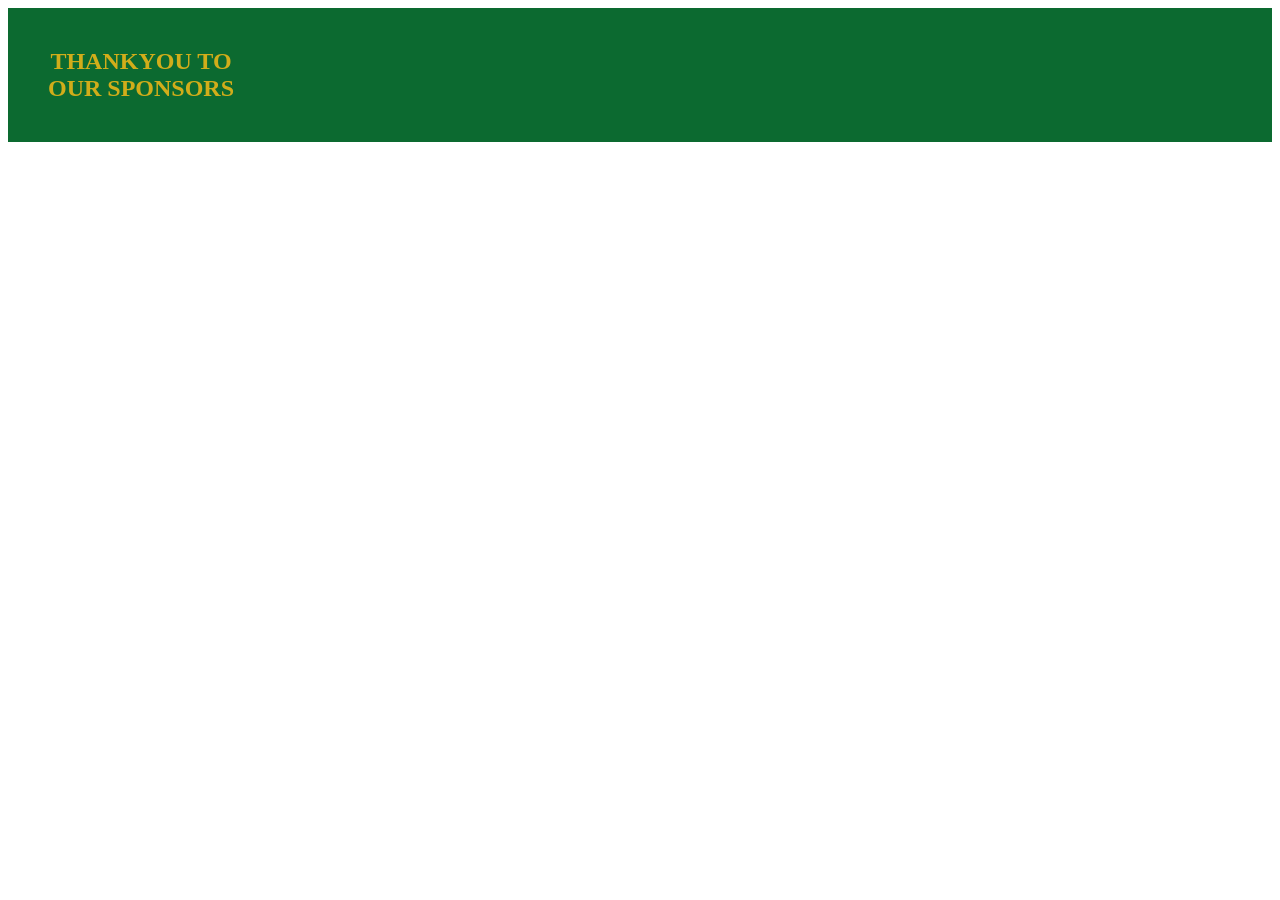
<file: SPONSORS/index.html>
<html lang="en">
    <link rel="Stylesheet" href="design.css"
<head>
    <title> Sponsors</title>
    <!--------BANNER--------->
<div class="hero">
    <div><h2>THANKYOU TO <br>OUR SPONSORS</h2></div>
</div>
    <meta charset="UTF-8">
    <meta name="viewport" content="width=device-width, initial-scale=1.0">
    <title>Document</title>
</head>

<body>
    
</body>
</html>
</file>
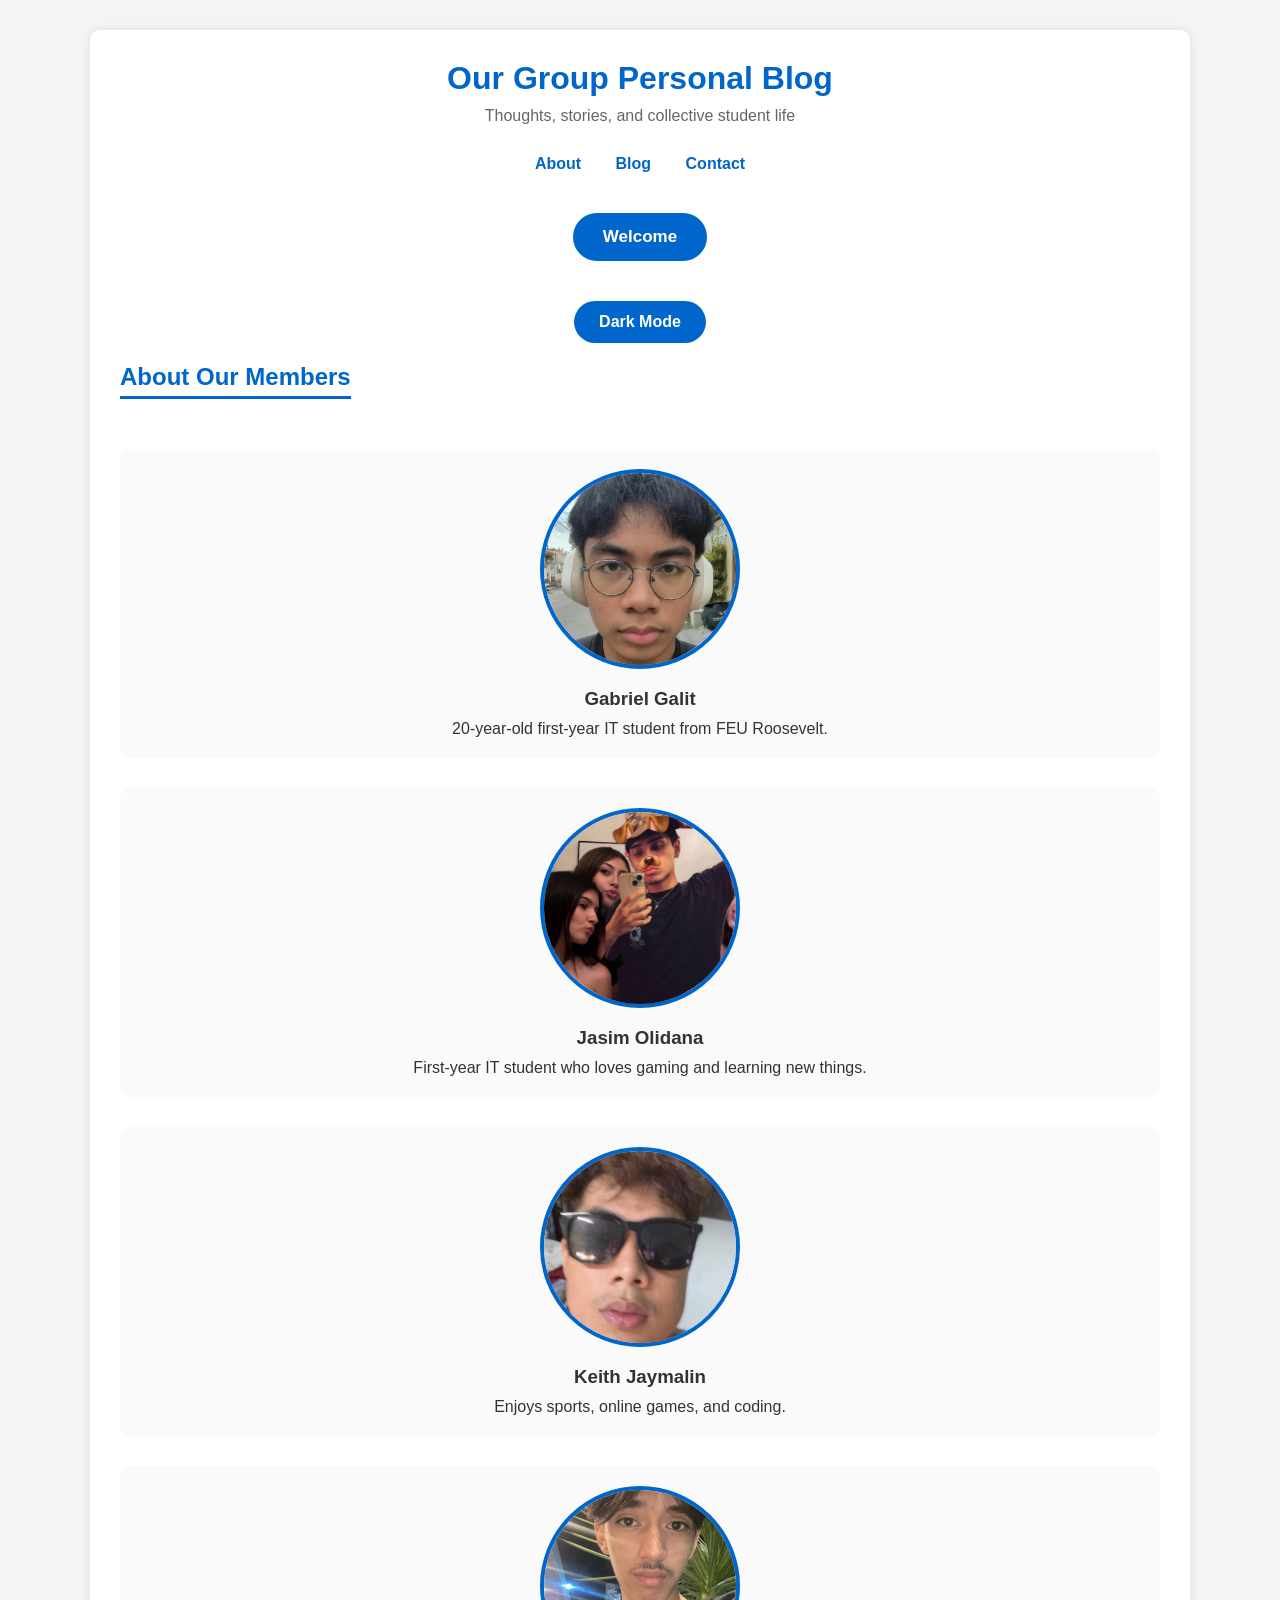
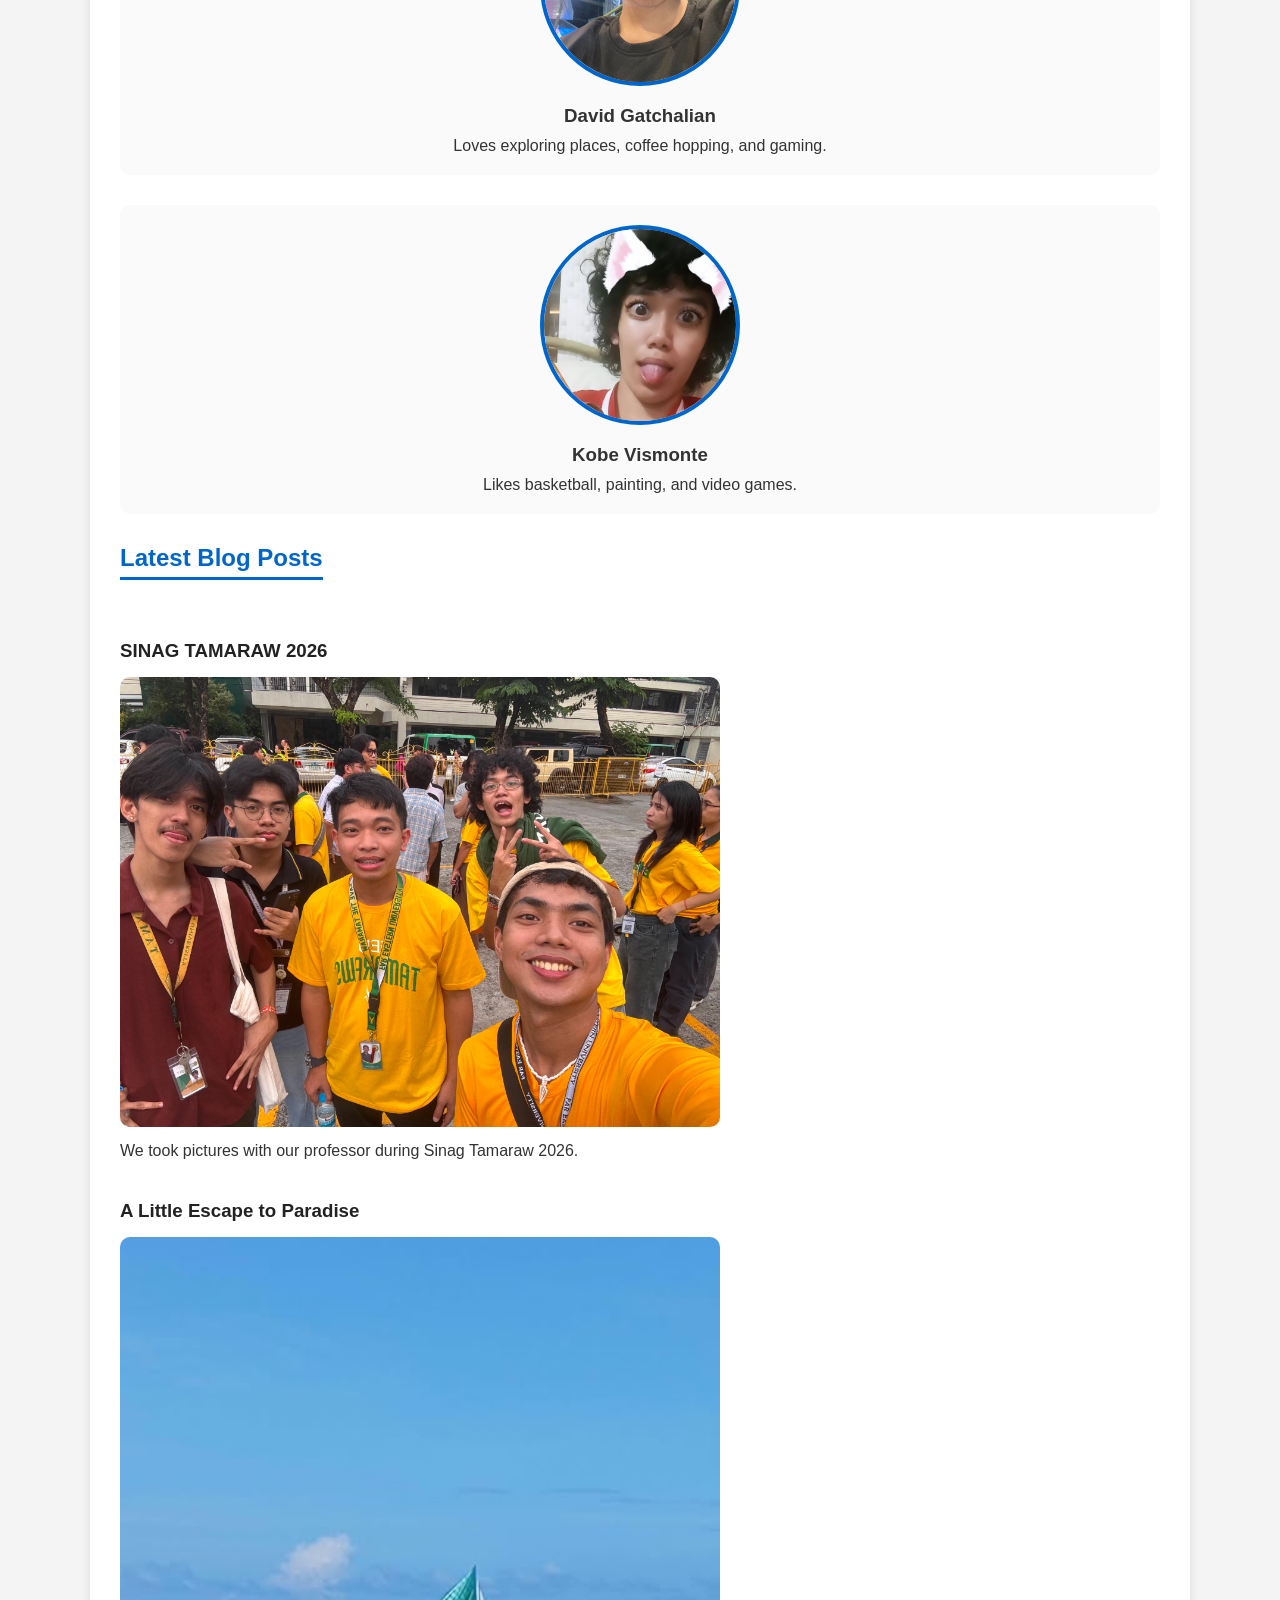
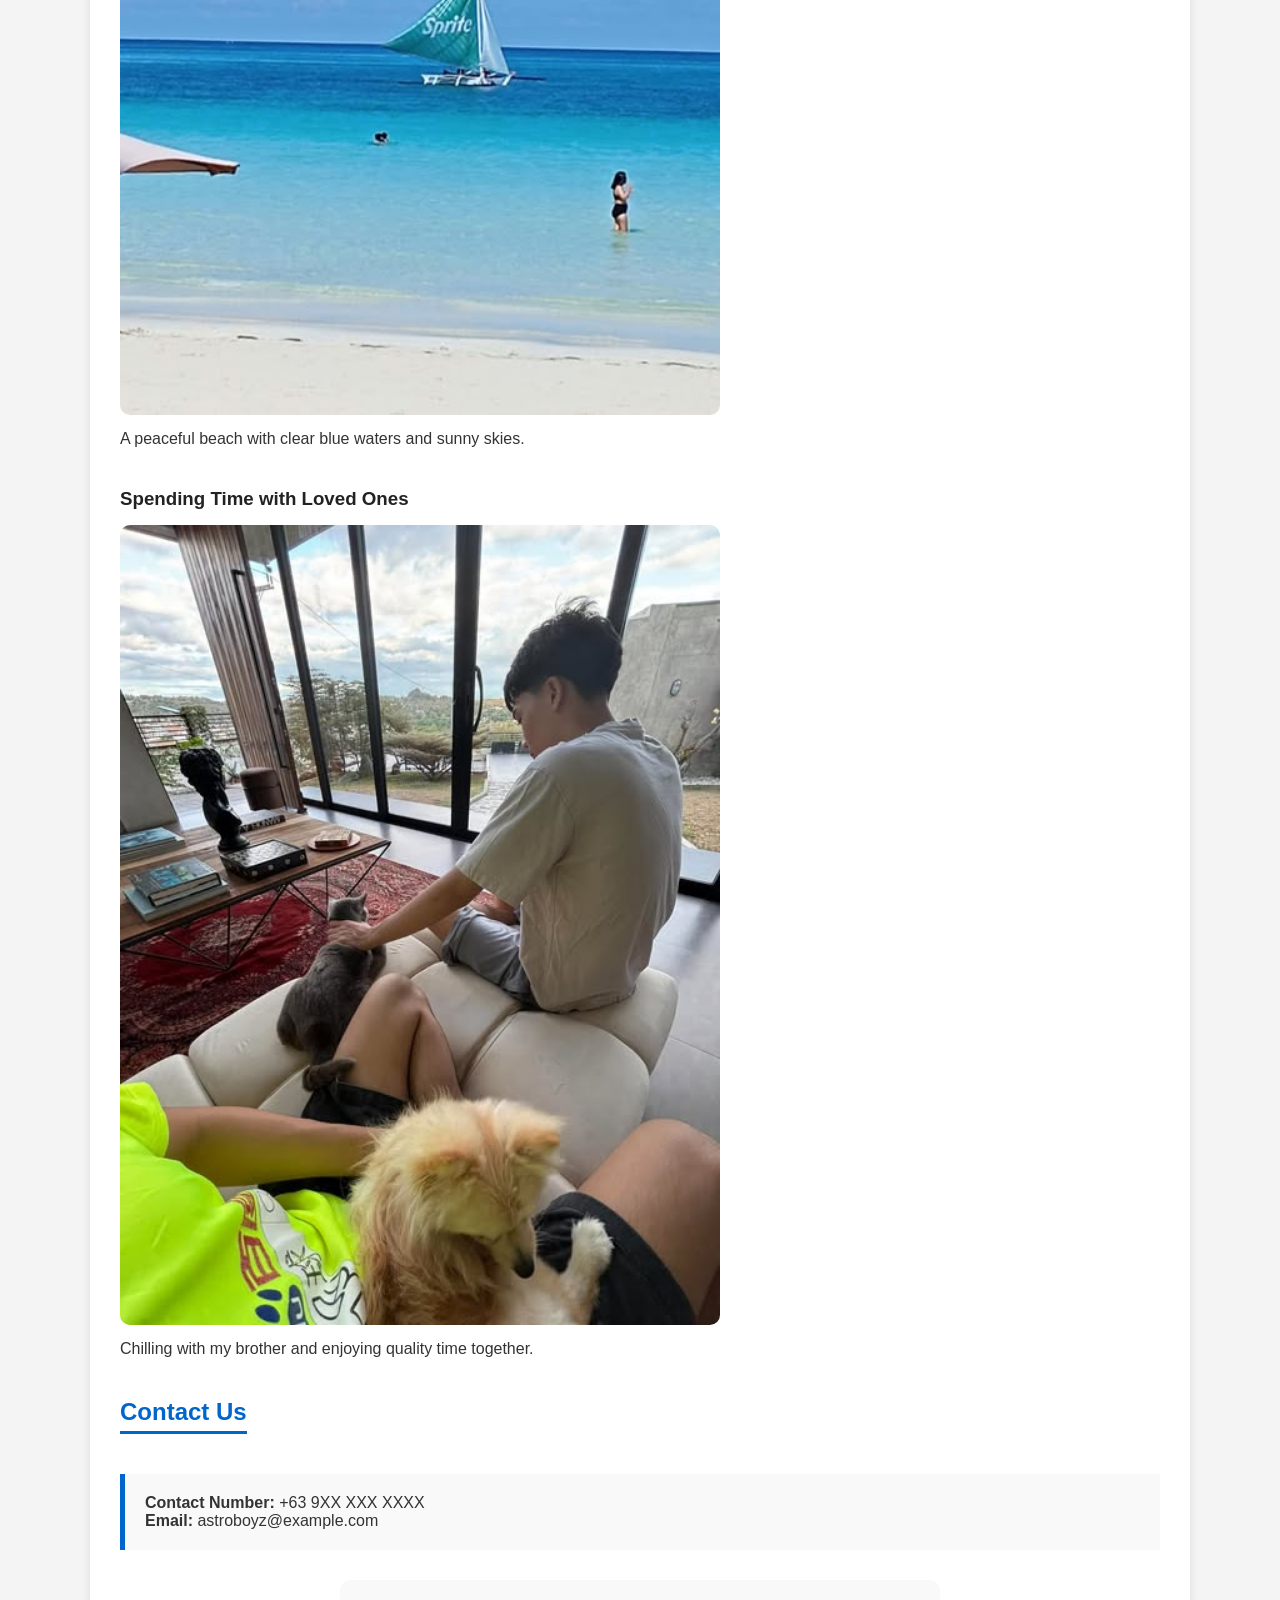
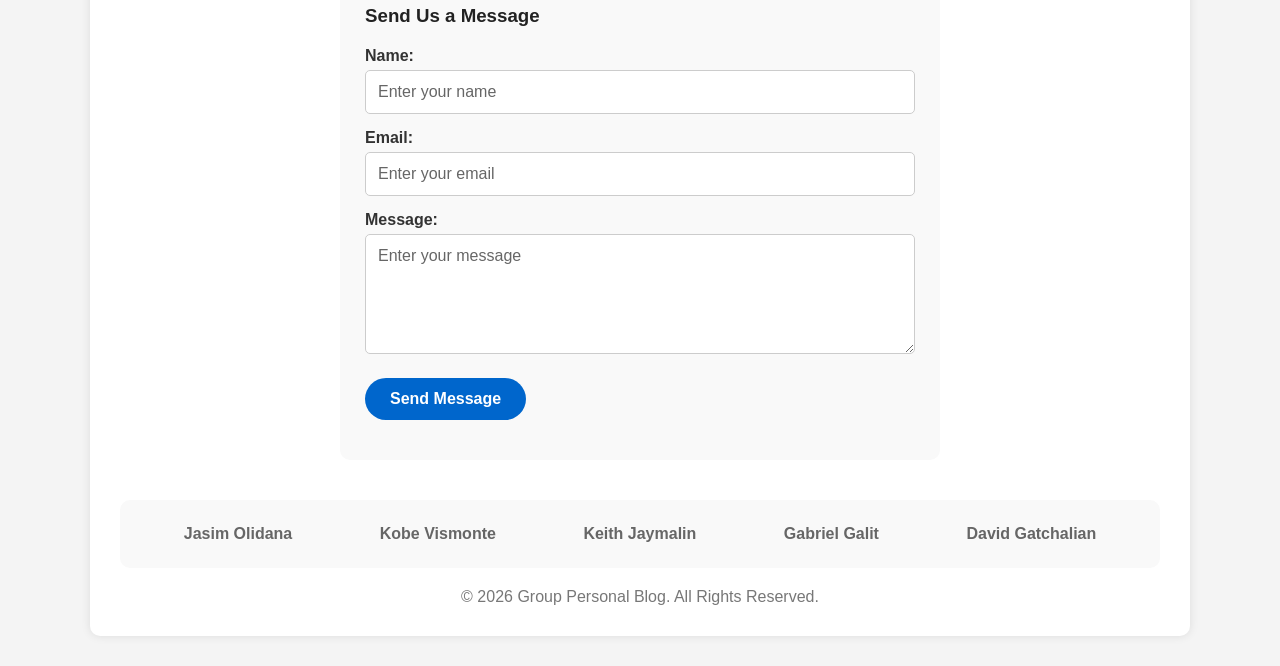
<file: blog/blog.html>
<!DOCTYPE html>
<html lang="en">
<head>
    <meta charset="UTF-8">
    <meta name="viewport" content="width=device-width, initial-scale=1.0">
    <title>Group Personal Blog</title>
   
    <link rel="stylesheet" href="blog.css">
</head>
<body>

<div class="container">

    <header>
        <h1>Our Group Personal Blog</h1>
        <p>Thoughts, stories, and collective student life</p>
    </header>

    <nav>
        <a href="#about">About</a>
        <a href="#blog">Blog</a>
        <a href="#contact">Contact</a>
    </nav>
    <div class="welcome-container">
    <button id="welcome-btn"> Welcome</button>
</div>
    <div class="theme-container">
    <button id="theme-toggle"> Dark Mode</button>
</div>

    <section id="about">
        <h2>About Our Members</h2>

        <div class="member">
            <img src="gabbb.jpg" alt="Gabriel">
            <h3>Gabriel Galit</h3>
            <p>20-year-old first-year IT student from FEU Roosevelt.</p>
        </div>

        <div class="member">
            <img src="myphoto.jpg" alt="Jasim">
            <h3>Jasim Olidana</h3>
            <p>First-year IT student who loves gaming and learning new things.</p>
        </div>

        <div class="member">
            <img src="keiththegoat.jpg" alt="Keith">
            <h3>Keith Jaymalin</h3>
            <p>Enjoys sports, online games, and coding.</p>
        </div>

        <div class="member">
            <img src="david.jpg" alt="David">
            <h3>David Gatchalian</h3>
            <p>Loves exploring places, coffee hopping, and gaming.</p>
        </div>

        <div class="member">
            <img src="koby.jpeg" alt="Kobe">
            <h3>Kobe Vismonte</h3>
            <p>Likes basketball, painting, and video games.</p>
        </div>
    </section>

    <section id="blog">
        <h2>Latest Blog Posts</h2>

        <div class="post">
            <h3>SINAG TAMARAW 2026</h3>
            <img src="groupiz.jpeg" alt="Sinag Tamaraw">
            <p>We took pictures with our professor during Sinag Tamaraw 2026.</p>
        </div>

        <div class="post">
            <h3>A Little Escape to Paradise</h3>
            <img src="dagat.jpg" alt="Beach">
            <p>A peaceful beach with clear blue waters and sunny skies.</p>
        </div>

        <div class="post">
            <h3>Spending Time with Loved Ones</h3>
            <img src="jasim0.1.jpg" alt="Family">
            <p>Chilling with my brother and enjoying quality time together.</p>
        </div>
    </section>

   <section id="contact">
    <h2>Contact Us</h2>

    <div class="contact-box">
        <p><strong>Contact Number:</strong> +63 9XX XXX XXXX</p>
        <p><strong>Email:</strong> astroboyz@example.com</p>
    </div>

    <form id="contact-form">
        <h3>Send Us a Message</h3>

        <label for="name">Name:</label>
        <input type="text" id="name" placeholder="Enter your name">

        <label for="email">Email:</label>
        <input type="email" id="email" placeholder="Enter your email">

        <label for="message">Message:</label>
        <textarea id="message" placeholder="Enter your message"></textarea>

        <button type="submit">Send Message</button>

        <p id="form-message"></p>
    </form>
</section>

    <footer>
        <div class="members">
            <span>Jasim Olidana</span>
            <span>Kobe Vismonte</span>
            <span>Keith Jaymalin</span>
            <span>Gabriel Galit</span>
            <span>David Gatchalian</span>
        </div>

        <p>© 2026 Group Personal Blog. All Rights Reserved.</p>
    </footer>

</div>

<button id="back-to-top" aria-label="Back to top">↑</button>
<script src="script.js" defer></script>

</body>
</html>
</file>
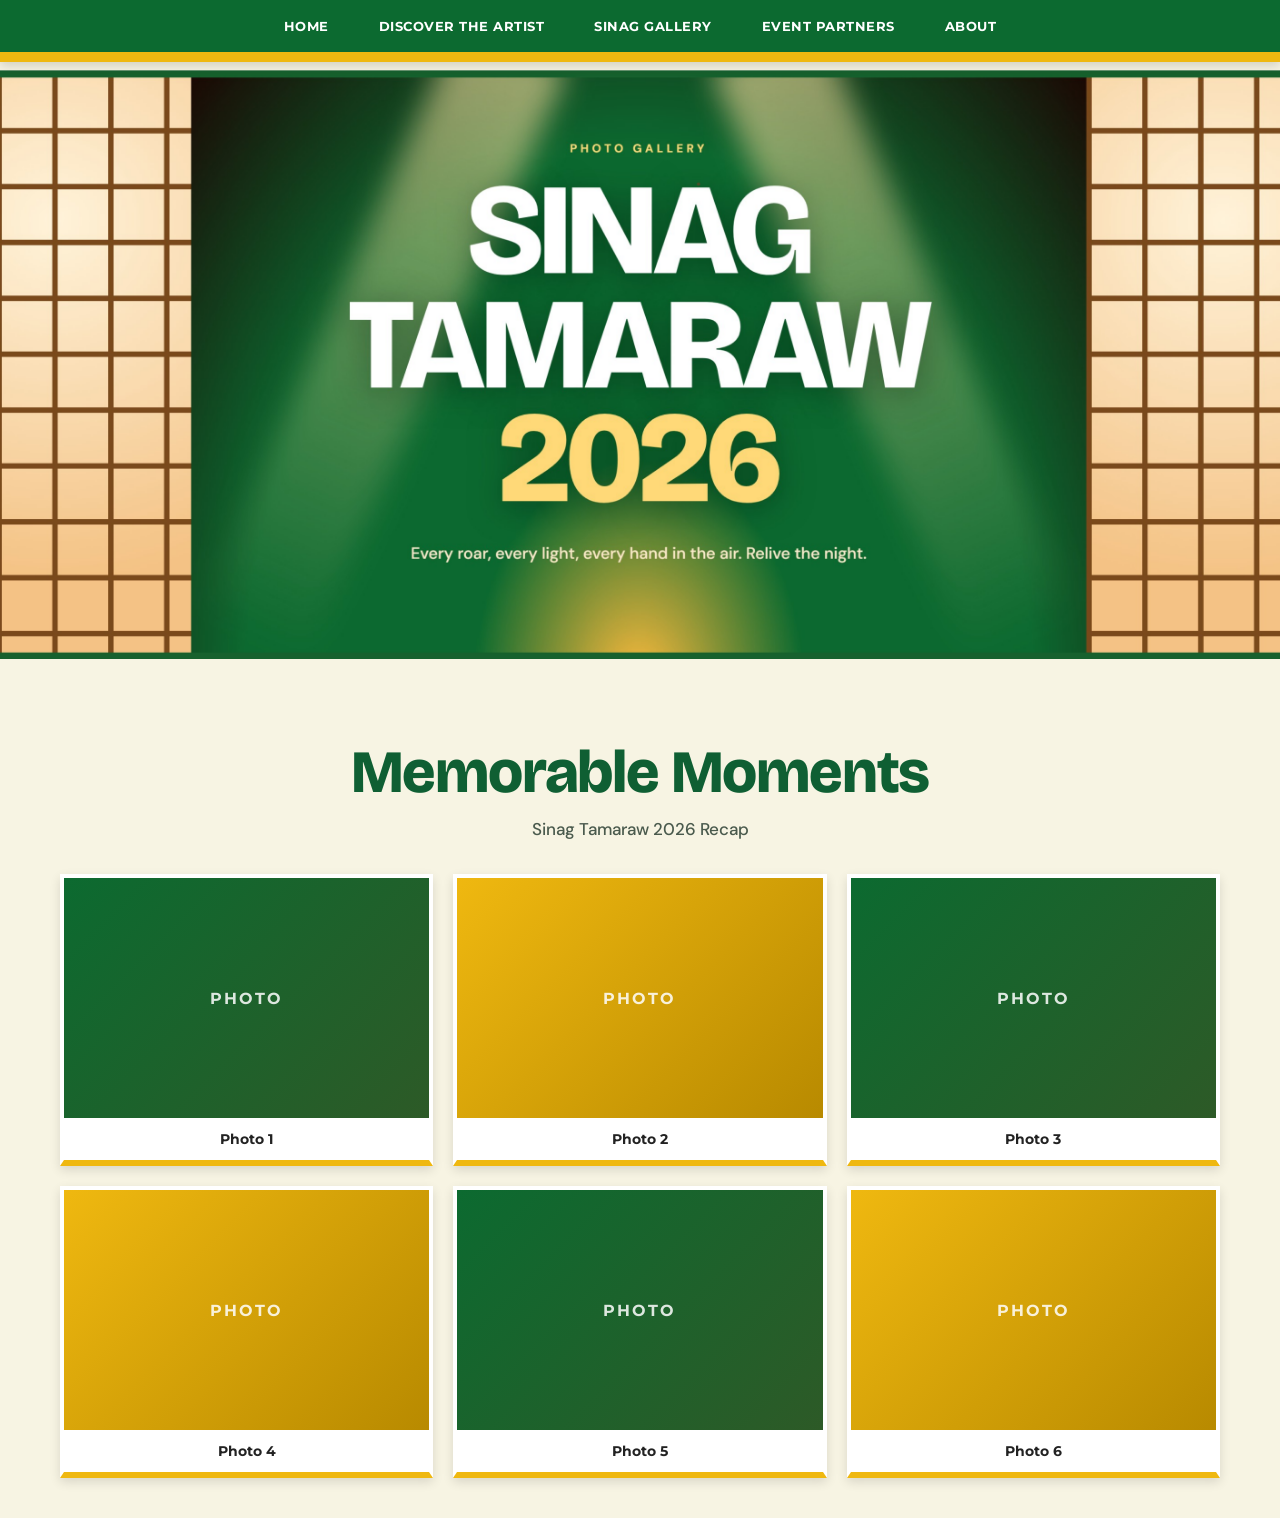
<file: GALLERY PAGE/gallery.html>
<!DOCTYPE html>
<html lang="en">
<head>
    <meta charset="UTF-8">
    <meta name="viewport" content="width=device-width, initial-scale=1.0">
    <title>Sinag Gallery</title>

    <link rel="preconnect" href="https://fonts.googleapis.com">
    <link rel="preconnect" href="https://fonts.gstatic.com" crossorigin>
    <link href="https://fonts.googleapis.com/css2?family=Montserrat:wght@400;700&family=Bricolage+Grotesque:wght@800&family=DM+Sans:wght@500&display=swap" rel="stylesheet">

    <link rel="stylesheet" href="gallery.css">
</head>
<body id="sinag-gallery">

<nav class="sinag-navbar">
    <div class="nav-container">
        <ul class="nav-menu">
            <li><a href="../HOMEPAGE/webtamz.html" class="nav-link">Home</a></li>
            <li><a href="../HOMEPAGE/webtamz.html#discover-artists" class="nav-link">Discover the Artist</a></li>
            <li><a href="../PIZVIDZ/gallery.html" class="nav-link">Sinag Gallery</a></li>
            <li><a href="#event-partners" class="nav-link">Event Partners</a></li>
            <li><a href="#about" class="nav-link">About</a></li>
        </ul>
    </div>
</nav>

<!-- Main Content Section containing the big middle picture -->
<main class="main-content">
    <div class="poster-container">
        <img src="sinagbanner.png" alt="Sinag Tamaraw 2026 Poster" class="main-poster">
    </div>
</main>

<!-- ========== PHOTO GALLERY GRID ========== -->
<section id="photo-gallery" class="photo-gallery">
    <h2 class="section-title">Memorable Moments</h2>
    <p class="section-subtitle">Sinag Tamaraw 2026 Recap</p>

    <div class="gallery-grid">

        <!-- To use a real photo, replace the <div class="photo-box ..."> line with:
             <img src="photo1.jpg" alt="Describe the photo" class="photo-img"> -->
        <figure class="gallery-item">
            <div class="photo-box box-green">PHOTO</div>
            <figcaption>Photo 1</figcaption>
        </figure>

        <figure class="gallery-item">
            <div class="photo-box box-gold">PHOTO</div>
            <figcaption>Photo 2</figcaption>
        </figure>

        <figure class="gallery-item">
            <div class="photo-box box-green">PHOTO</div>
            <figcaption>Photo 3</figcaption>
        </figure>

        <figure class="gallery-item">
            <div class="photo-box box-gold">PHOTO</div>
            <figcaption>Photo 4</figcaption>
        </figure>

        <figure class="gallery-item">
            <div class="photo-box box-green">PHOTO</div>
            <figcaption>Photo 5</figcaption>
        </figure>

        <figure class="gallery-item">
            <div class="photo-box box-gold">PHOTO</div>
            <figcaption>Photo 6</figcaption>
        </figure>

    </div>
</section>

</body>
</html>
</file>
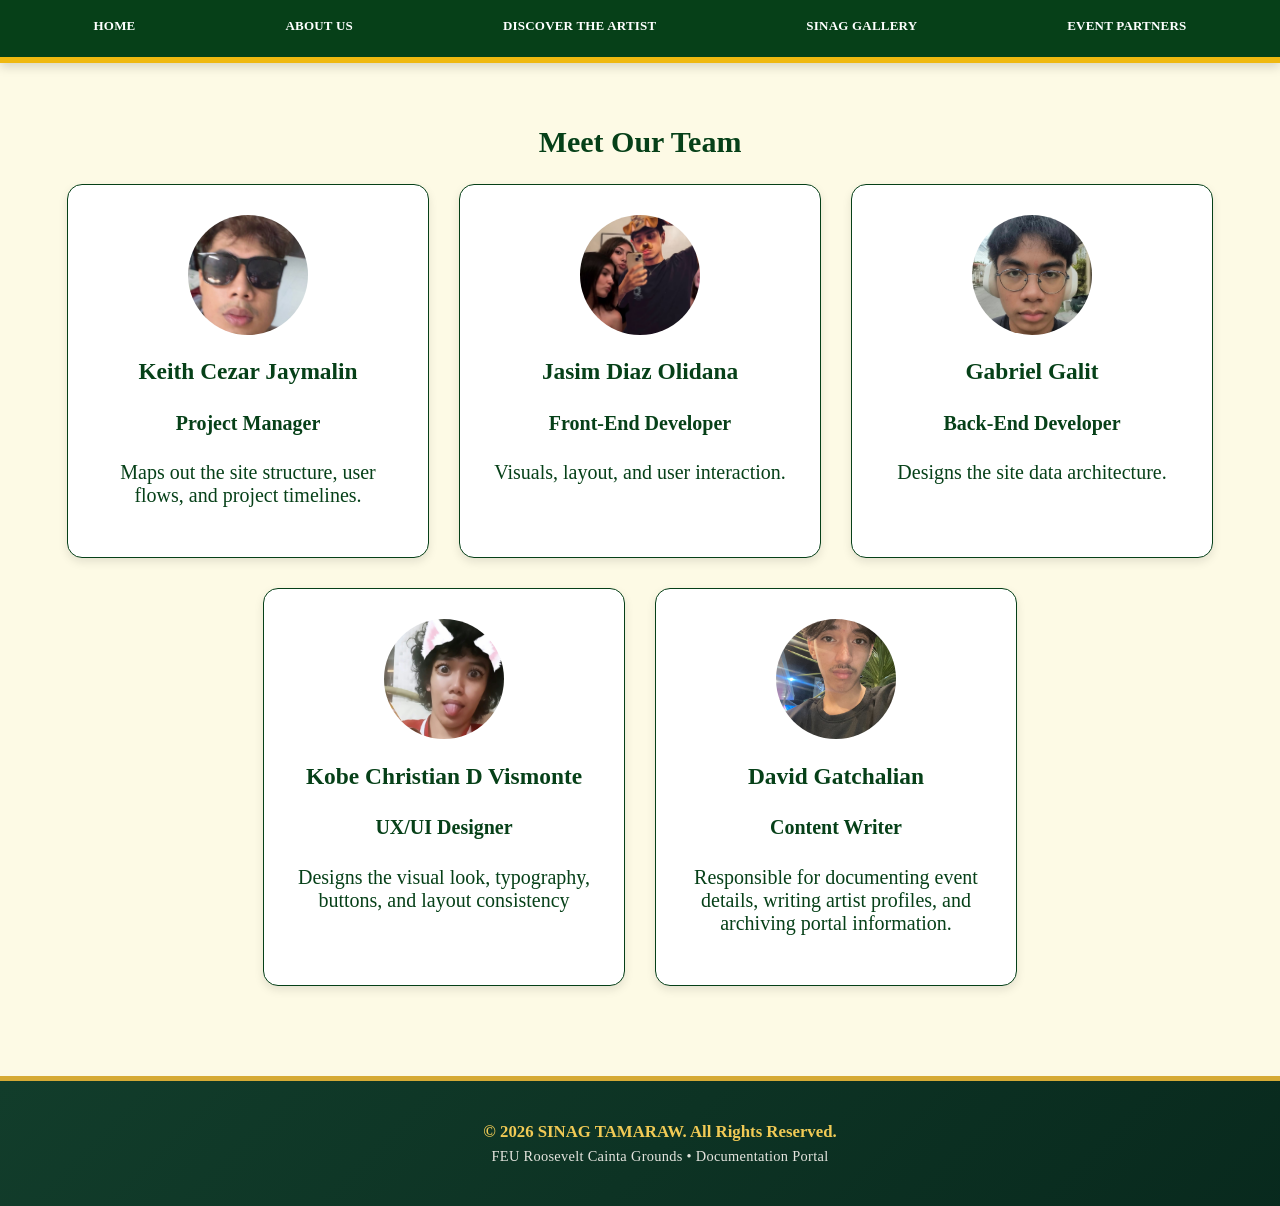
<file: SINAG TAMS/ABOUTUZ/ABOUT.HTML>
<!DOCTYPE html>
<html lang="en">
<head>
    <meta charset="UTF-8">
    <meta name="viewport" content="width=device-width, initial-scale=1.0">
    <title>About Us</title>
    <link rel="stylesheet" href="ABOUT.CSS">
</head>
<body>

    <nav class="sinag-navbar">
        <div class="nav-container">
            <ul class="nav-menu">
                <li><a href="../HOMEPAGE/webtamz.html" class="nav-link">Home</a></li>
                <li><a href="../ABOUTUZ/ABOUT.HTML" class="nav-link">About Us</a></li>  
                <li><a href="../HOMEPAGE/webtamz.html#discover-artists" class="nav-link">Discover the Artist</a></li>
                <li><a href="../PIZVIDZ/gallery.html" class="nav-link">Sinag Gallery</a></li>
                <li><a href="../COLOVE/event.html" class="nav-link">Event Partners</a></li>
            </ul>
        </div>
    </nav>

   <section class="team-section">
    <h2>Meet Our Team</h2>

    <div class="team-container">
        <!-- Member 1 -->
        <div class="team-card">
            <img src="keiththegoat.jpg" alt="Member 1">
            <h3>Keith Cezar Jaymalin</h3>
            <h4>Project Manager</h4>
            <p>Maps out the site structure, user flows, and project timelines.</p>
        </div>

        <!-- Member 2 -->
        <div class="team-card">
            <img src="myphoto.jpg" alt="Member 2">
            <h3>Jasim Diaz Olidana</h3>
            <h4>Front-End Developer</h4>
            <p>Visuals, layout, and user interaction.</p>
        </div>

        <!-- Member 3 -->
        <div class="team-card">
            <img src="gabbb.jpg" alt="Member 3">
            <h3>Gabriel Galit</h3>
            <h4>Back-End Developer</h4>
            <p>Designs the site data architecture.</p>
        </div>

        <!-- Member 4 -->
        <div class="team-card">
            <img src="koby.jpeg" alt="Member 4">
            <h3>Kobe Christian D Vismonte</h3>
            <h4>UX/UI Designer</h4>
            <p> Designs the visual look, typography, buttons, and layout consistency</p>
        </div>

        <!-- Member 5 -->
        <div class="team-card">
            <img src="david.jpg" alt="Member 5">
            <h3>David Gatchalian</h3>
            <h4>Content Writer</h4>
            <p>Responsible for documenting event details, writing artist profiles, and archiving portal information.</p>
        </div>
    </div>
</section>

   <footer class="site-footer">
        <div class="footer-content">
            <p>&copy; 2026 SINAG TAMARAW. All Rights Reserved.</p>
            <p class="footer-subtext">FEU Roosevelt Cainta Grounds • Documentation Portal</p>
        </div>
    </footer>

</body>
</html>
</file>
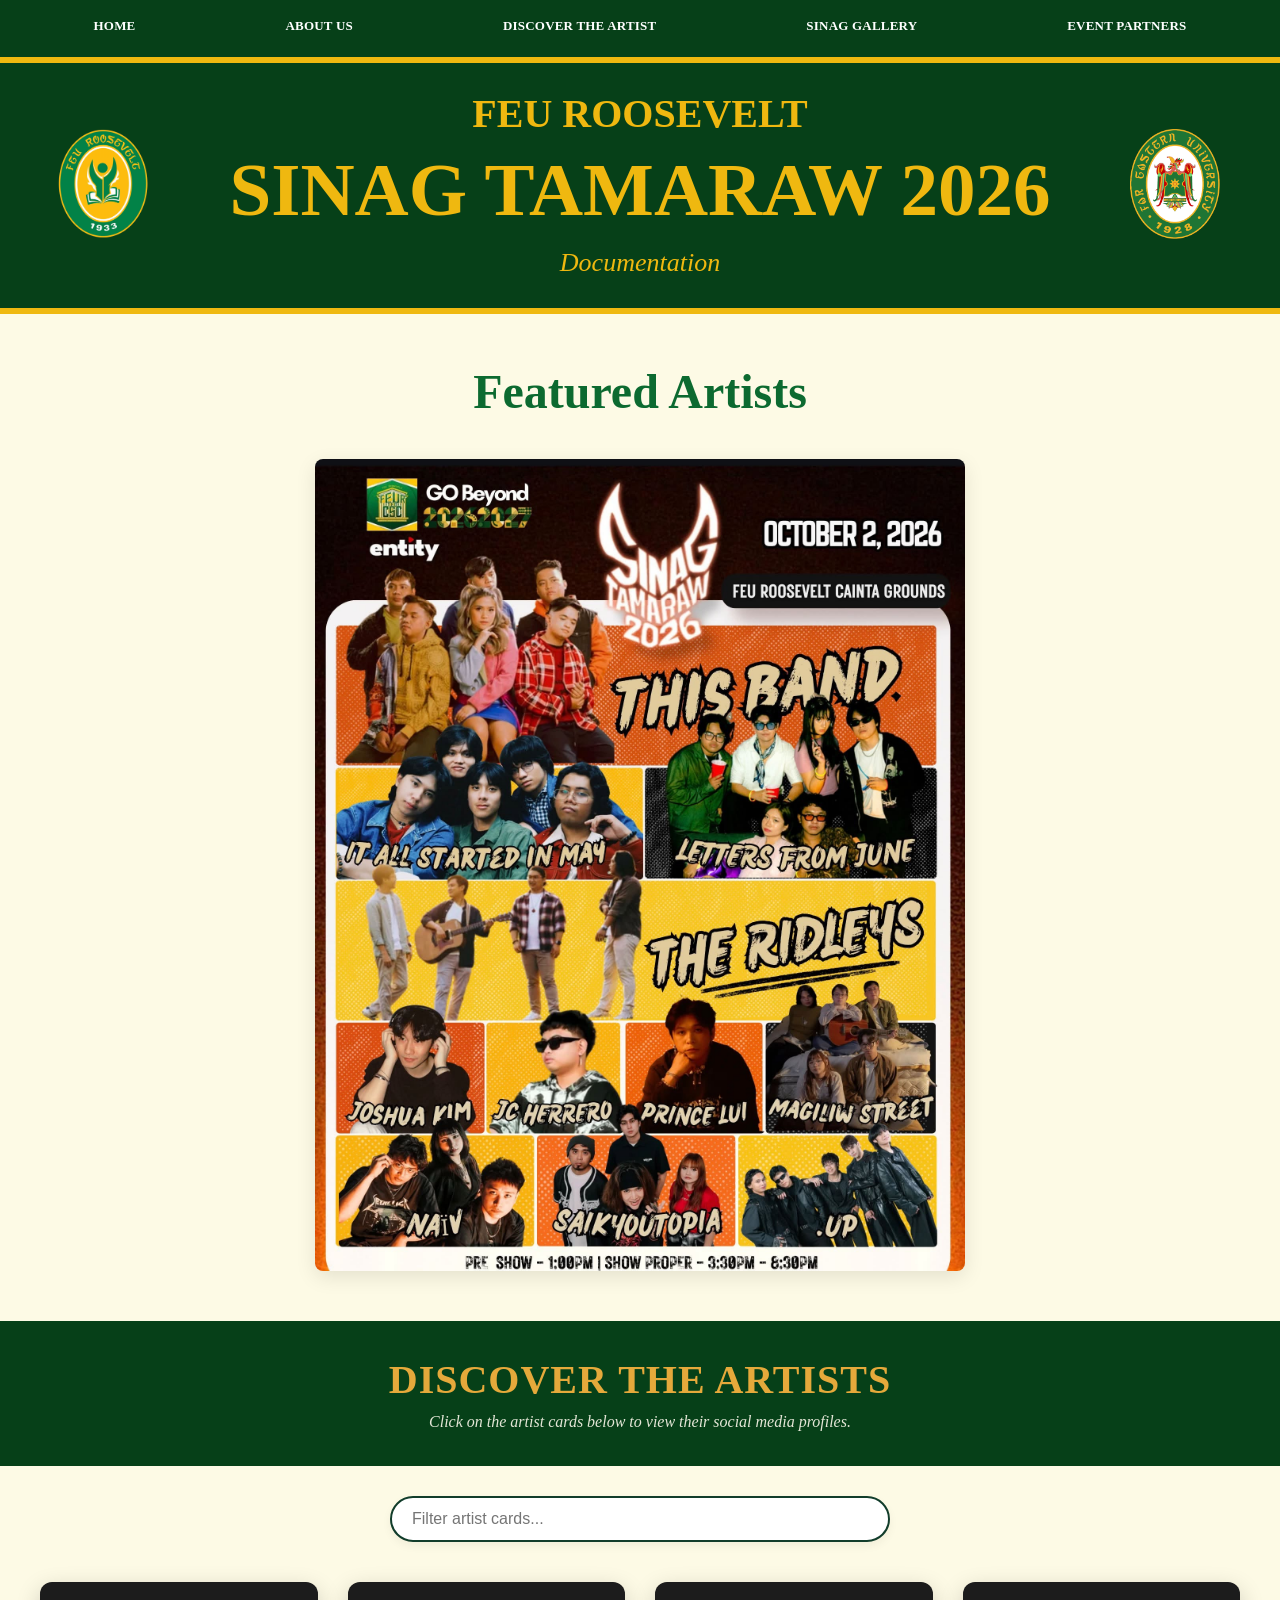
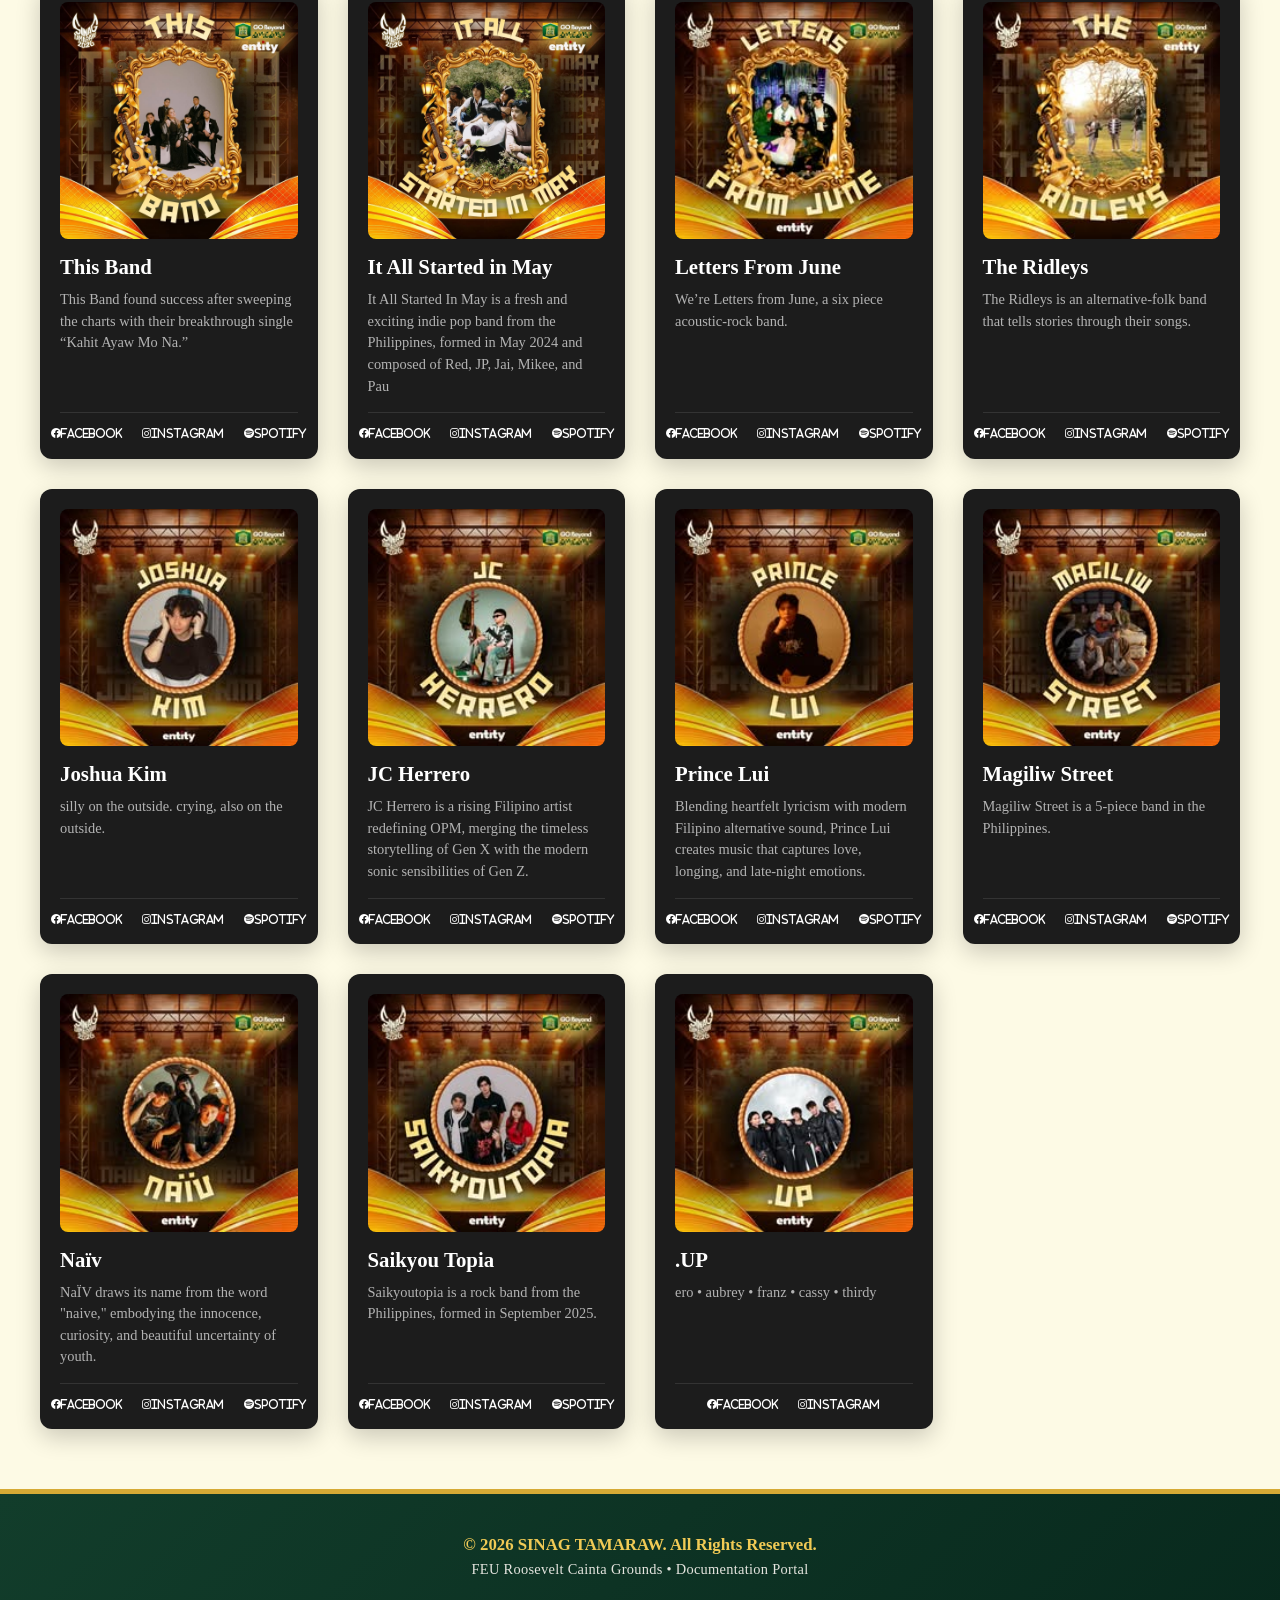
<file: SINAG TAMS/HOMEPAGE/webtamz.html>
<!DOCTYPE html>
<html lang="en">
<head>
    <meta charset="UTF-8">
    <meta name="viewport" content="width=device-width, initial-scale=1.0">
    <title>Sinag Tamaraw 2026 Documentation Portal</title>
    <link rel="stylesheet" href="webtamz.css" />
    <link rel="stylesheet" href="https://cdnjs.cloudflare.com/ajax/libs/font-awesome/6.0.0-beta3/css/all.min.css">
</head>
<body>


    <nav class="sinag-navbar">
        <div class="nav-container">
            <ul class="nav-menu">
                <li><a href="../HOMEPAGE/webtamz.html" class="nav-link">Home</a></li>
                <li><a href="../ABOUTUZ/ABOUT.HTML" class="nav-link">About Us</a></li>  
                <li><a href="#discover-artists" class="nav-link">Discover the Artist</a></li>
                <li><a href="../PIZVIDZ/gallery.html" class="nav-link">Sinag Gallery</a></li>
                <li><a href="../COLOVE/event.html" class="nav-link">Event Partners</a></li>
            </ul>
        </div>
    </nav>

    
    <div class="hero">
        <div class="logo-wrapper">
            <img src="logo2.png" alt="Left Seal Logo">
        </div>
        <div class="hero-center-text">
            <h2>FEU ROOSEVELT</h2>
            <h1>SINAG TAMARAW 2026</h1>
            <p>Documentation</p>
        </div>
        <div class="logo-wrapper">
            <img src="logo1.png" alt="Right Seal Logo">
        </div>
    </div>

    <!-- Section 1: Featured Poster Spotlight Element -->
    <section class="featured-artists">
        <h1>Featured Artists</h1>
        <img class="artist-poster" src="artist.png" alt="Featured Artist Poster">
    </section>

    
    <a id="discover-artists" class="scroll-anchor"></a>
   <div class="discover-text-banner">
    <h2 class="banner-main-title">Discover the Artists</h2>
    <p class="banner-sub-text">Click on the artist cards below to view their social media profiles.</p>
</div>

        <div class="grid-search">
            <input type="text" id="artistSearchInput" placeholder="Filter artist cards...">
        </div>

        <div class="artist-grid">
            
            <!-- Card 1: THIS BAND -->
            <div class="artist-card">
                <div class="card-thumb-wrapper"><img src="THISBAND.jpg" alt="This Band"></div>
                <div class="card-details">
                    <h3>This Band</h3>
                    <p class="bio">This Band found success after sweeping the charts with their breakthrough single “Kahit Ayaw Mo Na.”</p>
                    <div class="social-links">

        <!-- Replace the URL in href with the artist's real profile link -->
         <a href="https://www.facebook.com/ThisBandMusicPH" target="_blank" rel="noopener noreferrer"><i class="fa-brands fa-facebook"><span>Facebook</span></i></a>
         <a href="https://www.instagram.com/the_band_official_/?hl=en" target="_blank" rel="noopener noreferrer"><i class="fa-brands fa-instagram"><span>Instagram</span></i></a>
         <a href="https://open.spotify.com/artist/5HIZU0JzM0AgfItVOm4E08" target="_blank" rel="noopener noreferrer"><i class="fa-brands fa-spotify"><span>Spotify</span></i></a>
</div>
                    </div>
                </div>

  <!-- Card 2: IT ALL STARTED IN MAY -->
            <div class="artist-card">
                <div class="card-thumb-wrapper"><img src="ITALLSTARTEDINMAY.jpg" alt="It All Started in May"></div>
                <div class="card-details">
                    <h3>It All Started in May</h3>
                    <p class="bio">It All Started In May is a fresh and exciting indie pop band from the Philippines, formed in May 2024 and composed of Red, JP, Jai, Mikee, and Pau</p>
                    <div class="social-links">
    
         <a href="https://www.facebook.com/itallstartedinmay" target="_blank" rel="noopener noreferrer"><i class="fa-brands fa-facebook"><span>Facebook</span></i></a>
         <a href="https://www.instagram.com/itallstartedinmay" target="_blank" rel="noopener noreferrer"><i class="fa-brands fa-instagram"><span>Instagram</span></i></a>
         <a href="https://open.spotify.com/artist/1qWLxocXl9bpeqejuQ8zJX" target="_blank" rel="noopener noreferrer"><i class="fa-brands fa-spotify"><span>Spotify</span></i></a>
</div>
                </div>
            </div>

            <!-- Card 3: LETTERS FROM JUNE -->
            <div class="artist-card">
                <div class="card-thumb-wrapper"><img src="LETTERSFROMJUNE.jpg" alt="Letters From June"></div>
                <div class="card-details">
                    <h3>Letters From June</h3>
                    <p class="bio">We’re Letters from June, a six piece acoustic-rock band. </p>
                     <div class="social-links">
    
         <a href="https://www.facebook.com/lettersfromjune" target="_blank" rel="noopener noreferrer"><i class="fa-brands fa-facebook"><span>Facebook</span></i></a>
         <a href="https://www.instagram.com/lettersfromjuneband" target="_blank" rel="noopener noreferrer"><i class="fa-brands fa-instagram"><span>Instagram</span></i></a>
         <a href="https://open.spotify.com/artist/0S19WmQWKCpBiKIbDJOmeC" target="_blank" rel="noopener noreferrer"><i class="fa-brands fa-spotify"><span>Spotify</span></i></a>
</div>
                </div>
            </div>

            <!-- Card 4: THE RIDLEYS -->
            <div class="artist-card">
                <div class="card-thumb-wrapper"><img src="THERIDLEYS.jpg" alt="The Ridleys"></div>
                <div class="card-details">
                    <h3>The Ridleys</h3>
                    <p class="bio">The Ridleys is an alternative-folk band that tells stories through their songs.</p>
                    <div class="social-links">


    
         <a href="https://www.facebook.com/TheRidleysMusic" target="_blank" rel="noopener noreferrer"><i class="fa-brands fa-facebook"><span>Facebook</span></i></a>
         <a href="https://www.instagram.com/theridleysmusic" target="_blank" rel="noopener noreferrer"><i class="fa-brands fa-instagram"><span>Instagram</span></i></a>
         <a href="https://open.spotify.com/artist/03KZ3tIgA3DSCU4o8PahVG" target="_blank" rel="noopener noreferrer"><i class="fa-brands fa-spotify"><span>Spotify</span></i></a>
</div>
                </div>
            </div>

            <!-- Card 5: JOSHUA KIM -->
            <div class="artist-card">
                <div class="card-thumb-wrapper"><img src="JOSHUAKIM.jpg" alt="Joshua Kim"></div>
                <div class="card-details">
                    <h3>Joshua Kim</h3>
                    <p class="bio">silly on the outside. crying, also on the outside.</p>
                     <div class="social-links">
    
         <a href="https://www.facebook.com/joshuakimmusic/" target="_blank" rel="noopener noreferrer"><i class="fa-brands fa-facebook"><span>Facebook</span></i></a>
         <a href="https://www.instagram.com/joshuakimmusic" target="_blank" rel="noopener noreferrer"><i class="fa-brands fa-instagram"><span>Instagram</span></i></a>
         <a href="https://open.spotify.com/artist/2JvtWzJ1hkJcn4LZJ58siN" target="_blank" rel="noopener noreferrer"><i class="fa-brands fa-spotify"><span>Spotify</span></i></a>
</div>
                </div>
            </div>

            <!-- Card 6: JC HERRERO -->
            <div class="artist-card">
                <div class="card-thumb-wrapper"><img src="JCHERRERO.jpg" alt="JC Herrero"></div>
                <div class="card-details">
                    <h3>JC Herrero</h3>
                    <p class="bio">JC Herrero is a rising Filipino artist redefining OPM, merging the timeless storytelling of Gen X with the modern sonic sensibilities of Gen Z.</p>
                     <div class="social-links">
    
         <a href="https://www.facebook.com/jcherrero.official" target="_blank" rel="noopener noreferrer"><i class="fa-brands fa-facebook"><span>Facebook</span></i></a>
         <a href="https://www.instagram.com/jcherrero.ph" target="_blank" rel="noopener noreferrer"><i class="fa-brands fa-instagram"><span>Instagram</span></i></a>
         <a href="https://open.spotify.com/artist/5lsFhJDZsBRdTpm2aL4sRp" target="_blank" rel="noopener noreferrer"><i class="fa-brands fa-spotify"><span>Spotify</span></i></a>
</div>
                </div>
            </div>

            <!-- Card 7: PRINCE LUI -->
            <div class="artist-card">
                <div class="card-thumb-wrapper"><img src="PRINCELUI.jpg" alt="Prince Lui"></div>
                <div class="card-details">
                    <h3>Prince Lui</h3>
                    <p class="bio">Blending heartfelt lyricism with modern Filipino alternative sound, Prince Lui creates music that captures love, longing, and late-night emotions. </p>
                      <div class="social-links">
    
         <a href="https://www.facebook.com/princeluimusic" target="_blank" rel="noopener noreferrer"><i class="fa-brands fa-facebook"><span>Facebook</span></i></a>
         <a href="https://www.instagram.com/princelui.music" target="_blank" rel="noopener noreferrer"><i class="fa-brands fa-instagram"><span>Instagram</span></i></a>
         <a href="https://open.spotify.com/artist/0wGcR7PgK1VwkHsA2vLpDP" target="_blank" rel="noopener noreferrer"><i class="fa-brands fa-spotify"><span>Spotify</span></i></a>
</div>
                </div>
            </div>

            <!-- Card 8: MAGILIW STREET -->
            <div class="artist-card">
                <div class="card-thumb-wrapper"><img src="MAGILIWSTREET.jpg" alt="Magiliw Street"></div>
                <div class="card-details">
                    <h3>Magiliw Street</h3>
                    <p class="bio">Magiliw Street is a 5-piece band in the Philippines.</p>
                     <div class="social-links">
    
         <a href="https://www.facebook.com/magiliwstreet" target="_blank" rel="noopener noreferrer"><i class="fa-brands fa-facebook"><span>Facebook</span></i></a>
         <a href="https://www.instagram.com/magiliwstreet" target="_blank" rel="noopener noreferrer"><i class="fa-brands fa-instagram"><span>Instagram</span></i></a>
         <a href="https://open.spotify.com/artist/5J8oDvMc65JFCewBYS60nA" target="_blank" rel="noopener noreferrer"><i class="fa-brands fa-spotify"><span>Spotify</span></i></a>
</div>
                </div>
            </div>

            <!-- Card 9: NAIV -->
            <div class="artist-card">
                <div class="card-thumb-wrapper"><img src="NAIU.jpg" alt="Naïv"></div>
                <div class="card-details">
                    <h3>Naïv</h3>
                    <p class="bio">NaÏV draws its name from the word "naive," embodying the innocence, curiosity, and beautiful uncertainty of youth.</p>
                     <div class="social-links">
    
         <a href="https://www.facebook.com/naivmusicph" target="_blank" rel="noopener noreferrer"><i class="fa-brands fa-facebook"><span>Facebook</span></i></a>
         <a href="https://www.instagram.com/naivmusicph" target="_blank" rel="noopener noreferrer"><i class="fa-brands fa-instagram"><span>Instagram</span></i></a>
         <a href="https://open.spotify.com/artist/09UWVORoWNvb4g6A4CBDuF" target="_blank" rel="noopener noreferrer"><i class="fa-brands fa-spotify"><span>Spotify</span></i></a>
</div>
                </div>
            </div>

            <!-- Card 10: SAIKYOU TOPIA -->
            <div class="artist-card">
                <div class="card-thumb-wrapper"><img src="SAIKYOUTOPIA.jpg" alt="Saikyoutopia"></div>
                <div class="card-details">
                    <h3>Saikyou Topia</h3>
                    <p class="bio">Saikyoutopia is a rock band from the Philippines, formed in September 2025. </p>
                      <div class="social-links">
    
         <a href="https://www.facebook.com/saikyoutopia" target="_blank" rel="noopener noreferrer"><i class="fa-brands fa-facebook"><span>Facebook</span></i></a>
         <a href="https://www.instagram.com/saikyoutopia" target="_blank" rel="noopener noreferrer"><i class="fa-brands fa-instagram"><span>Instagram</span></i></a>
         <a href="https://open.spotify.com/artist/14zovZ2sy4yjEaNUq0xXbU" target="_blank" rel="noopener noreferrer"><i class="fa-brands fa-spotify"><span>Spotify</span></i></a>
</div>
                </div>
            </div>

            <!-- Card 11: .UP -->
            <div class="artist-card">
                <div class="card-thumb-wrapper"><img src="POINTUP.jpg" alt=".UP"></div>
                <div class="card-details">
                    <h3>.UP</h3>
                    <p class="bio">ero • aubrey • franz • cassy • thirdy</p>
                      <div class="social-links">
    
         <a href="https://www.facebook.com/profile.php?id=61595066547209" target="_blank" rel="noopener noreferrer"><i class="fa-brands fa-facebook"><span>Facebook</span></i></a>
         <a href="https://www.instagram.com/pointupofficial/" target="_blank" rel="noopener noreferrer"><i class="fa-brands fa-instagram"><span>Instagram</span></i></a>
      
</div>
                </div>
            </div>

        </div>
        <!-- END OF NEW GRID LAYOUT -->

    


<script>
  artistSearchInput.oninput = e => {
    const q = e.target.value.toLowerCase().trim();
    document.querySelectorAll('.artist-card').forEach(c => 
      c.style.display = c.querySelector('h3')?.textContent.toLowerCase().includes(q) ? '' : 'none'
    );
  };
</script>
</section>
                  
    <!-- Footer System Container -->
    <footer class="site-footer">
        <div class="footer-content">
            <p>&copy; 2026 SINAG TAMARAW. All Rights Reserved.</p>
            <p class="footer-subtext">FEU Roosevelt Cainta Grounds • Documentation Portal</p>
        </div>
    </footer>

</body>
</html>
</file>
<file: SPONSORS/design.css>
.vertical_line {
    border-left: 2px solid #e0b219ee;
    height: 100px;
    display: inline-block;
    margin: 0 15px;
}
.hero{
     background: #0c6a30;
    text-align: center;
    padding: 20px 40px; 

    /*text*/
    font-family:'Times New Roman', Times, serif ;
    display: flex;
    justify-content: space-between;
    color:#e0b219ee
}
</file>
<file: blog/blog.css>
*{
    margin:0;
    padding:0;
    box-sizing:border-box;
    font-family:Arial, sans-serif;
}

body{
    background:#f4f4f4;
    color:#333;
}

.container{
    width:90%;
    max-width:1100px;
    margin:30px auto;
    background:white;
    padding:30px;
    border-radius:10px;
    box-shadow:0 0 10px rgba(0,0,0,0.1);
}

header{
    text-align:center;
    margin-bottom:30px;
}

header h1{
    color:#0066cc;
    margin-bottom:10px;
}

header p{
    color:#666;
}

nav{
    text-align:center;
    margin-bottom:40px;
}

nav a{
    text-decoration:none;
    color:#0066cc;
    margin:0 15px;
    font-weight:bold;
}

nav a:hover{
    color:#003d80;
}

h2{
    color:#0066cc;
    margin-bottom:20px;
    border-bottom:3px solid #0066cc;
    display:inline-block;
    padding-bottom:5px;
}

.member{
    text-align:center;
    margin:30px 0;
    padding:20px;
    background:#fafafa;
    border-radius:10px;
}

.member img{
    width:200px;
    height:200px;
    border-radius:50%;
    border:4px solid #0066cc;
    object-fit:cover;
    margin-bottom:15px;
}

.member h3{
    margin-bottom:10px;
}

.post{
    margin:40px 0;
}

.post img{
    width:100%;
    max-width:600px;
    border-radius:10px;
    display:block;
    margin:15px 0;
}

.post h3{
    color:#222;
    margin-bottom:10px;
}

.contact-box{
    background:#f9f9f9;
    padding:20px;
    border-left:5px solid #0066cc;
    margin-top:20px;
}

footer{
    margin-top:40px;
    text-align:center;
}

.members{
    display:flex;
    justify-content:space-around;
    flex-wrap:wrap;
    padding:20px;
    background:#f9f9f9;
    border-radius:10px;
    margin-bottom:20px;
}

.members span{
    margin:5px;
    color:#666;
    font-weight:bold;
}

footer p{
    color:#777;
}


/* Back to top button */
#back-to-top{
    position: fixed;
    bottom: 30px;

    
    left: 50%;
    transform: translateX(-50%);

    
    width: 70px;
    height: 70px;

    border: none;
    border-radius: 50%;
    background: #0066cc;
    color: white;
    font-size: 32px;
    font-weight: bold;
    cursor: pointer;

    box-shadow: 0 4px 12px rgba(0,0,0,0.3);

    opacity: 0;
    visibility: hidden;
    transition: opacity 0.3s, visibility 0.3s, transform 0.2s, background 0.2s;
    z-index: 1000;
}

#back-to-top.show{
    opacity: 1;
    visibility: visible;
}

#back-to-top:hover{
    background: #003d80;
    transform: translateX(-50%) translateY(-6px);
}
/* Dark and Light Mode Button */
.theme-container {
    text-align: center;
    margin: 20px 0;
}

#theme-toggle {
    background: #0066cc;
    color: white;
    border: none;
    padding: 12px 25px;
    border-radius: 25px;
    font-size: 16px;
    font-weight: bold;
    cursor: pointer;
    transition: 0.3s;
}

#theme-toggle:hover {
    background: #003d80;
    transform: scale(1.05);
}

/* DARK MODE AND LIGHT MODE*/
body.dark-mode {
    background: #121212;
    color: #f1f1f1;
}

body.dark-mode .container {
    background: #1e1e1e;
}

body.dark-mode header h1,
body.dark-mode h2 {
    color: #4da3ff;
}

body.dark-mode header p,
body.dark-mode .member p,
body.dark-mode .post p,
body.dark-mode footer p {
    color: #ccc;
}

body.dark-mode nav a {
    color: #4da3ff;
}

body.dark-mode nav a:hover {
    color: #80bdff;
}

body.dark-mode .member,
body.dark-mode .contact-box,
body.dark-mode .members {
    background: #292929;
}

body.dark-mode .post h3 {
    color: #f1f1f1;
}

body.dark-mode .members span {
    color: #ccc;
}

body.dark-mode h2 {
    border-bottom-color: #4da3ff;
}
/* Welcome Button */
.welcome-container {
    text-align: center;
    margin: 20px 0 40px;
}

#welcome-btn {
    background: #0066cc;
    color: white;
    border: none;
    padding: 14px 30px;
    border-radius: 25px;
    font-size: 17px;
    font-weight: bold;
    cursor: pointer;
    transition: 0.3s;
}

#welcome-btn:hover {
    background: #003d80;
    transform: scale(1.05);
}


/* Contact Form */
#contact-form {
    max-width: 600px;
    margin: 30px auto;
    padding: 25px;
    background: #f9f9f9;
    border-radius: 10px;
}

#contact-form h3 {
    margin-bottom: 20px;
}

#contact-form label {
    display: block;
    margin-top: 15px;
    font-weight: bold;
}

#contact-form input,
#contact-form textarea {
    width: 100%;
    padding: 12px;
    margin-top: 5px;
    border: 1px solid #ccc;
    border-radius: 5px;
    font-size: 16px;
}

#contact-form textarea {
    height: 120px;
    resize: vertical;
}

#contact-form button {
    margin-top: 20px;
    padding: 12px 25px;
    background: #0066cc;
    color: white;
    border: none;
    border-radius: 25px;
    font-size: 16px;
    font-weight: bold;
    cursor: pointer;
}

#contact-form button:hover {
    background: #003d80;
}

#form-message {
    margin-top: 15px;
    font-weight: bold;
}
/* Make contact form text visible */
#contact-form h3 {
    color: #222;
}

#contact-form label {
    color: #333;
}

#contact-form input,
#contact-form textarea {
    color: #222;
    background-color: #fff;
}

#contact-form input::placeholder,
#contact-form textarea::placeholder {
    color: #666;
    opacity: 1;
}
body.dark-mode #contact-form {
    background: #292929;
}

body.dark-mode #contact-form h3,
body.dark-mode #contact-form label {
    color: #fff;
}

body.dark-mode #contact-form input,
body.dark-mode #contact-form textarea {
    background: #333;
    color: #fff;
    border-color: #666;
}

body.dark-mode #contact-form input::placeholder,
body.dark-mode #contact-form textarea::placeholder {
    color: #bbb;
}
</file>
<file: GALLERY PAGE/gallery.css>
/* 1. Global Reset: Removes all browser hidden spacing defaults */
* {
    margin: 0;
    padding: 0;
    box-sizing: border-box;
}

/* 2. Base Document Rules */
html {
    width: 100%;
    background-color: #f7f4e3;
    scroll-behavior: smooth; /* Smooth sliding animation for nav links */
}

body {
    width: 100%;
    background-color: #f7f4e3;
    padding-top: 70px; /* Clears the fixed navbar (links + 10px gold border) */
}

/* 3. Main Header Container touching the absolute edges */
.gallery-header {
    background-color: #f7f4e3;
    width: 100%;
    border-top: 16px solid #2d5a27; /* Solid green banner line */
    padding: 15px 40px;
}

.header-container {
    display: block;
    position: relative;
    width: 100%;
    max-width: 100%;
}

/* Pins the logo into the left corner */
.logo-image {
    height: 56px;
    width: 180px;
    object-fit: contain; /* Keeps the logo from stretching */
    position: absolute;
    left: 20px;
    top: 50%;
    transform: translateY(-50%);
}

/* Gallery title, centered on the page */
.gallery-title {
    color: #000000;
    font-family: Montserrat, sans-serif;
    font-size: 50px;
    font-weight: 400;
    letter-spacing: 2px;
    text-align: center;
    width: 100%;
}

/* 4. Main Body Content Section: full-width banner */
.main-content {
    width: 100%;
    display: flex;
    justify-content: center;
    padding: 0 0 40px 0;
}

.poster-container {
    width: 100%;
    max-width: 100%;
    display: flex;
    justify-content: center;
    overflow: hidden;
}

.main-poster {
    width: 100%;
    height: auto;
    display: block;
    object-fit: cover;
}

/* Top Sticky Floating Panel Container */
.sinag-navbar {
    background-color: #0c6a30; /* FEU Green */
    border-bottom: 10px solid #efb810; /* Accent Gold */
    position: fixed;
    top: 0;
    left: 0;
    width: 100%;
    z-index: 9999;
    font-family: Montserrat, sans-serif;
    box-shadow: 0 4px 10px rgba(0, 0, 0, 0.15);
}

.nav-container {
    max-width: 1200px;
    margin: 0 auto;
    display: flex;
    justify-content: center;
    align-items: center;
}

.nav-menu {
    display: flex;
    flex-wrap: wrap; /* Links wrap instead of overflowing on small screens */
    justify-content: center;
    list-style: none;
}

.nav-link {
    display: block;
    padding: 18px 25px;
    color: #ffffff;
    text-decoration: none;
    font-weight: bold;
    text-transform: uppercase;
    font-size: 13px;
    letter-spacing: 0.5px;
    transition: all 0.2s ease-in-out;
}

.nav-link:hover {
    background-color: #084920;
    color: #efb810;
}

/* Clearance so section headings aren't buried under the navbar */
section {
    scroll-margin-top: 80px;
    padding: 40px 20px;
}

/* ==================================================
   SECTIONS (Photo Gallery, Event Partners, About)
   ================================================== */

.section-title {
    font-family: 'Bricolage Grotesque', sans-serif;
    font-weight: 800;
    font-size: clamp(34px, 5vw, 60px); /* 34px on phones, up to 60px on desktop */
    line-height: 1.1;
    letter-spacing: -0.02em;
    color: #0f5f33;
    text-align: center;
}

.section-subtitle {
    font-family: 'DM Sans', sans-serif;
    font-weight: 500;
    font-size: 17px;
    line-height: 1.5;
    color: #4a5a4d;
    text-align: center;
    margin: 12px 0 32px;
}

/* ---------- Performers strip (sideways scrolling photos) ---------- */
.performers {
    padding: 30px 0 40px 0;
}

.performers-title {
    font-family: Montserrat, sans-serif;
    font-size: 36px;
    font-weight: bold;
    color: #000000;
    text-align: left;
    padding: 0 40px;
    margin-bottom: 30px;
}

.performer-strip {
    display: flex;
    gap: 34px;
    overflow-x: auto;
    padding: 0 20px 20px 20px;
    scrollbar-color: #9a9a9a transparent; /* Firefox */
}

.performer-strip::-webkit-scrollbar {
    height: 8px;
}
.performer-strip::-webkit-scrollbar-thumb {
    background-color: #9a9a9a;
}

/* Each tall photo card (also works for real <img> photos) */
.performer-card {
    width: 300px;
    height: 360px;
    flex-shrink: 0;
    /* Built-in sky, cloud and hills picture, so no image file is needed */
    background-image: url("data:image/svg+xml;utf8,<svg xmlns='http://www.w3.org/2000/svg' viewBox='0 0 300 360' preserveAspectRatio='none'><defs><linearGradient id='g' x1='0' y1='0' x2='0' y2='1'><stop offset='0' stop-color='%23c2e8ff'/><stop offset='1' stop-color='%23f2fbff'/></linearGradient></defs><rect width='300' height='360' fill='url(%23g)'/><g fill='white'><circle cx='125' cy='60' r='37'/><circle cx='88' cy='88' r='22'/><circle cx='188' cy='92' r='19'/><rect x='72' y='80' width='135' height='36' rx='18'/></g><path d='M0 245 C60 240 90 255 150 262 C210 270 260 255 300 262 L300 360 L0 360Z' fill='%23c5e07f'/><path d='M0 300 C50 295 90 265 150 270 C210 275 260 290 300 292 L300 360 L0 360Z' fill='%238ba500'/></svg>");
    background-size: 100% 100%;
}

/* ---------- Photo gallery grid ---------- */
.photo-gallery {
    max-width: 1200px;
    margin: 0 auto;
}

.gallery-grid {
    display: grid;
    grid-template-columns: repeat(3, 1fr);
    gap: 20px;
}

.gallery-item {
    background-color: #ffffff;
    border: 4px solid #ffffff;
    border-bottom: 6px solid #efb810;
    box-shadow: 0 4px 10px rgba(0, 0, 0, 0.12);
    overflow: hidden;
}

/* Real photos: <img class="photo-img"> */
.photo-img,
.photo-box {
    width: 100%;
    height: 240px;
    display: block;
    object-fit: cover;
    transition: transform 0.4s ease;
}

/* Colored boxes standing in for photos */
.photo-box {
    display: flex;
    align-items: center;
    justify-content: center;
    font-family: Montserrat, sans-serif;
    font-weight: bold;
    letter-spacing: 2px;
    color: rgba(255, 255, 255, 0.85);
}

.box-green  { background: linear-gradient(135deg, #0c6a30, #2d5a27); }
.box-gold   { background: linear-gradient(135deg, #efb810, #b88a00); }
.box-orange { background: linear-gradient(135deg, #e8731a, #a8430a); }

.gallery-item:hover .photo-img,
.gallery-item:hover .photo-box {
    transform: scale(1.08);
}

.gallery-item figcaption {
    font-family: Montserrat, sans-serif;
    font-size: 14px;
    font-weight: bold;
    text-align: center;
    color: #222;
    padding: 12px 8px;
    background-color: #ffffff;
    position: relative; /* keeps caption above the zoomed photo */
}

/* ---------- Event partners ---------- */
.event-partners {
    background-color: #ffffff;
    border-top: 6px solid #efb810;
    border-bottom: 6px solid #efb810;
}

.partner-row {
    max-width: 1000px;
    margin: 0 auto;
    display: flex;
    justify-content: center;
    gap: 20px;
    flex-wrap: wrap;
}

.partner-box {
    width: 200px;
    height: 100px;
    display: flex;
    align-items: center;
    justify-content: center;
    border: 2px dashed #0c6a30;
    color: #0c6a30;
    font-family: Montserrat, sans-serif;
    font-weight: bold;
    letter-spacing: 1px;
}

/* Real partner logos: <img class="partner-logo"> */
.partner-logo {
    width: 200px;
    height: 100px;
    object-fit: contain;
}

/* ---------- About ---------- */
.about-text {
    max-width: 700px;
    margin: 0 auto;
    text-align: center;
    font-family: Montserrat, sans-serif;
    font-size: 18px;
    line-height: 1.8;
    color: #333;
}

/* ---------- Mobile friendly ---------- */
@media (max-width: 800px) {
    .gallery-grid { grid-template-columns: 1fr 1fr; }
    .gallery-title { font-size: 32px; }
    .nav-link { padding: 14px 10px; font-size: 11px; }
    body { padding-top: 90px; } /* Nav can wrap to two rows on small screens */
}

@media (max-width: 500px) {
    .gallery-grid { grid-template-columns: 1fr; }
}
</file>
<file: SINAG TAMS/ABOUTUZ/ABOUT.CSS>
.html, body {
    width: 100%;
    margin: 0;
    padding: 0;
    font-family: georgia, serif;
    background-color: #fdfae5;
    overflow-x: hidden;
}

.sinag-navbar {
    background-color: #064018; /* FEU Green */
    border-bottom: 6px solid #efb810;
    position: fixed;   
    top: 0;            
    left: 0;           
    width: 100%;       
    z-index: 99999;      
    padding-bottom: 5px;    
    font-family: times new roman, serif; 
    box-shadow: 0 4px 10px rgba(0, 0, 0, 0.15);
}

.nav-container {
    max-width: 1200px;
    margin: 0 auto;
    display: flex;
    justify-content: center;
    align-items: center;
}

.nav-menu {
    display: flex;
    gap: 100px;
    list-style: none;
    margin: 0;
    padding: 0;
}

.nav-link {
    display: block;
    padding: 18px 25px;
    color: #ffffff;
    text-decoration: none;
    font-weight: bold;
    text-transform: uppercase;
    font-size: 13px;
    letter-spacing: 0.2px;
    transition: all 0.2s ease-in-out;
}

.team-section{
    padding-top: 100px;
    padding-bottom: 90px;
    text-align: center;
    color:#064018;
    font-size: 20px;
}

.team-container{
    display: flex;
    flex-wrap: wrap;
    justify-content: center;
    gap: 30px;
    max-width: 1200px;
    margin: auto;
}

.team-card img{
    width:120px;
    height:120px;
    border-radius:50%;
    object-fit:cover;
    display:block;
    margin:0 auto 20px;
}
.team-card{
    width: 300px;
    background: white;
    padding: 30px;
    border-radius: 15px;
    box-shadow: 0 4px 10px rgba(0,0,0,.1);
    border: 1px solid #064018;
}

.site-footer {
    background: linear-gradient(135deg, #123d2b, #08291d);
    color: #fff;
    text-align: center;
    padding: 35px 20px;
    border-top: 5px solid #d6aa35;
    margin-top: auto;  /* Anchors block cleanly to layout bottom */
    width: 100%;        
}

.footer-content p {
    margin: 6px 0;
}

.footer-content p:first-child {
    color: #f1ca55;
    font-weight: 700;
    font-size: 1.05rem;
}

.footer-subtext {
    color: #e5e5df;
    font-size: 0.9rem;
    letter-spacing: 0.3px;
}




/* ================= MOBILE VIEW (paste at the very bottom of ABOUT.CSS) ================= */

/* Tablet / small laptop: keep nav on one row */
@media (max-width: 1150px) {
    .nav-menu { gap: 30px; flex-wrap: wrap; justify-content: center; }
    .nav-link { padding: 14px 10px; font-size: 12px; }
}

/* Phone */
@media (max-width: 800px) {
    .nav-container { padding: 0 10px; }
    .nav-menu { gap: 0; flex-wrap: wrap; justify-content: center; }
    .nav-link { padding: 14px 10px; font-size: 12px; }
    .team-section { padding-top: 130px; }
}
</file>
<file: SINAG TAMS/HOMEPAGE/webtamz.css>
/* Universal Resets */
* {
    margin: 0;
    padding: 0;
    box-sizing: border-box;
}

html {
    height: 100%;
    scroll-behavior: smooth;
    overflow-x: hidden; /* Removes unneeded horizontal scroll bars */
}

body {
    background: #fdfae5 !important; /* Soft cream workspace background canvas */
    font-family: Georgia, serif;
    width: 100%;
    min-height: 100vh;
    display: flex;          
    flex-direction: column; 
  
}

/* Sticky Header Floating Control Panel */
.sinag-navbar {
    background-color: #064018; /* FEU Green */
    border-bottom: 6px solid #efb810;
    position: fixed;   
    top: 0;            
    left: 0;           
    width: 100%;       
    z-index: 99999;      
    padding-bottom: 5px;    
    font-family: times new roman, serif; 
}

.nav-container {
    max-width: 1200px;
    margin: 0 auto;
    display: flex;
    justify-content: center;
    align-items: center;
}

.nav-menu {
    display: flex;
    gap: 100px;
    list-style: none;
    margin: 0;
    padding: 0;
}

.nav-link {
    display: block;
    padding: 18px 25px;
    color: #ffffff;
    text-decoration: none;
    font-weight: bold;
    text-transform: uppercase;
    font-size: 13px;
    letter-spacing: 0.2px;
    transition: all 0.2s ease-in-out;
}

.nav-link:hover {
    background-color:#064018; 
    color: #efb810; 
}

.scroll-anchor {
    display: block;
    visibility: hidden;
    position: relative;
    top: -60px; 
}


/* Hero Branding Layout */
.hero {
    background: #064018; /* Synchronized FEU Brand Green */
    border-bottom: 6px solid #efb810;
    margin-top: 60px; 
    padding: 30px 50px; 
    display: flex;
    align-items: center;
    justify-content: space-between; 
    width: 100%;
}

.hero-center-text {
    text-align: center;
}

.hero h2 {
    color: #efb810;
    font-size: 40px;
    margin-bottom: 10px;  
}

.hero h1 {
    color: #efb810;
    font-size: 75px;
    margin-bottom: 15px;
    font-weight: 900;
}

.hero p {
    color: #efb810;
    font-size: 26px;
    font-style: italic;
}

/* Rounded Medallion University Shield Wrappers */
.logo-wrapper {
    width: 110px;         
    height: 110px;
    flex-shrink: 0;      
}

.logo-wrapper img {
    width: 100%;
    height: 100%;
    object-fit: contain;
}

/* Sections Configuration */
section {
    scroll-margin-top: 80px;
    width: 100%;
    box-sizing: border-box;
}

.featured-artists {
    text-align: center;
    padding: 50px 20px;
    background: transparent; /* Allows soft cream body color layer to serve as backdrop */
}

.featured-artists h1 {
    color: #0c6a30;
    font-size: 48px;
    margin-bottom: 40px;
}

.artist-poster {
    width: 100%;
    max-width: 650px;
    height: auto;
    display: block;
    margin: 0 auto;
    border-radius: 8px;
    box-shadow: 0 6px 20px rgba(0,0,0,0.1);
}

/* Blue Interactive Filter Grid Container Section */
.discover-artists-section {
    padding: 60px 20px;
}

.discover-text-banner {
    background-color: #064018; /* Solid deep gold-green background strip */
    width: 100%;
    padding: 35px 20px;       /* Increased padding slightly for balanced spacing */
    text-align: center;
    box-sizing: border-box;
    margin-bottom: 30px;      
}

/* Bold prominent section header title */
.discover-text-banner .banner-main-title {
    color: #e5a93b;           /* Shared theme gold palette selection */
    font-family: 'Georgia', serif;
    font-size: 2.5rem;        /* Scaled up size to dominate the banner layout */
    font-weight: 800;
    text-transform: uppercase; /* Converts characters to uppercase headers automatically */
    margin: 0 0 10px 0;
    letter-spacing: 1px;
}

/* Smaller description info sentence block below */
.discover-text-banner .banner-sub-text {
    color: #fbf8eb;           
    font-family: 'Georgia', serif;
    font-style: italic;       
    font-size: 1rem;
    margin: 0;
    opacity: 0.9;
}

/* Input Search Box Filter Panel */
.grid-search {
    margin: 0 auto 40px auto;
    width: 100%;
    max-width: 500px;
    display: flex;
}

.grid-search input {
    width: 100%;
    padding: 12px 20px;
    font-size: 16px;
    border: 2px solid #123d2b;
    border-radius: 25px; /* Clean modern rounded text field capsule */
    outline: none;
    box-shadow: 0 4px 10px rgba(0,0,0,0.05);
}

/* Dynamic Cards Responsive Flex Grid Mesh */
.artist-grid {
    display: grid;
    grid-template-columns: repeat(auto-fill, minmax(260px, 1fr));
    gap: 30px;
    max-width: 1200px;
    margin: 0 auto;
    margin-bottom: 60px; /* Adds breathing room below the grid for footer spacing */
}

.artist-card {
    background-color: #1c1c1c; 
    border-radius: 12px;
    padding: 20px;
    display: flex;
    flex-direction: column;
    transition: background-color 0.3s ease, transform 0.2s ease, box-shadow 0.3s ease;
    box-shadow: 0 8px 24px rgba(0, 0, 0, 0.2);
    text-align: left;
}

.artist-card:hover {
    background-color: #242424;
    transform: translateY(-8px);
    box-shadow: 0 12px 32px rgba(0, 0, 0, 0.35);
}

.card-thumb-wrapper {
    width: 100%;
    aspect-ratio: 1; 
    overflow: hidden;
    border-radius: 8px;
    background-color: #2a2a2a;
    margin-bottom: 16px;
}

.card-thumb-wrapper img {
    width: 100%;
    height: 100%;
    object-fit: cover;
}

.card-details {
    display: flex;
    flex-direction: column;
    flex-grow: 1;
}

.card-details h3 {
    font-size: 1.3rem;
    color: #ffffff;
    margin-bottom: 10px;
}

.card-details .bio {
    color: #b3b3b3;
    font-size: 0.9rem;
    line-height: 1.5;
    margin-bottom: 15px;
}

.card-details .performance-time {
    display: inline-block;
    color: #f1ca55; 
    font-size: 0.85rem;
    font-weight: 700;
    margin-bottom: 20px;
}

/* Social Nav Anchor Links inside Profiles */
.social-links {
    margin-top: auto; 
    display: flex;
    justify-content: center; /* Centers the whole collection horizontally */
    align-items: center;     
    gap: 20px;               /* Space between each social media option */
    border-top: 1px solid #333;
    padding-top: 15px;
}

.social-links a {
    display: flex;
    align-items: center;     /* Perfectly aligns the icon and text vertically */
    gap: 6px;                /* Space between the icon and its name */
    color: #ffffff;
    text-decoration: none;
    font-size: 0.80rem;      /* Font size for the text names */
    font-weight: 600;
    transition: color 0.2s ease;
}

/* Optional: Make just the icon slightly larger if needed */
.social-links a i {
    font-size: 0.65rem;
}

.social-links a:hover {
    color: #ffffff;
}

/* Isolated Footer Framework */
.site-footer {
    background: linear-gradient(135deg, #123d2b, #08291d);
    color: #fff;
    text-align: center;
    padding: 35px 20px;
    border-top: 5px solid #d6aa35;
    margin-top: auto;  /* Anchors block cleanly to layout bottom */
    width: 100%;        
}

.footer-content p {
    margin: 6px 0;
}

.footer-content p:first-child {
    color: #f1ca55;
    font-weight: 700;
    font-size: 1.05rem;
}

.footer-subtext {
    color: #e5e5df;
    font-size: 0.9rem;
    letter-spacing: 0.3px;
}

/* Page base + anchor offset (fixes fixed-nav and "Discover the Artist" scroll) */
html { height: auto; overflow-x: visible; }
body { overflow-x: clip; }
.scroll-anchor { position: static; top: auto; height: 0; scroll-margin-top: 80px; }

/* Tablet / small laptop: keep nav on one row */
@media (max-width: 1150px) {
    .nav-menu { gap: 30px; flex-wrap: wrap; justify-content: center; }
    .nav-link { padding: 14px 10px; font-size: 12px; }
}

/* Phone */
@media (max-width: 800px) {
    .nav-container { padding: 0 10px; }
    .nav-menu { gap: 0; flex-wrap: wrap; justify-content: center; }
    .nav-link { padding: 14px 10px; font-size: 12px; }

    .scroll-anchor { scroll-margin-top: 110px; }

    .hero { margin-top: 100px; padding: 20px 12px; gap: 10px; }
    .hero h2 { font-size: 1rem; margin-bottom: 6px; }
    .hero h1 { font-size: 1.4rem; margin-bottom: 8px; }
    .hero p { font-size: 1rem; }
    .logo-wrapper { width: 56px; height: 56px; }

    .featured-artists { padding: 30px 15px; }
    .featured-artists h1 { font-size: 2rem; margin-bottom: 25px; }

    .discover-text-banner { padding: 25px 15px; }
    .discover-text-banner .banner-main-title { font-size: 1.6rem; }

    .grid-search { padding: 0 20px; margin-bottom: 25px; }

    /* One artist card per row */
    .artist-grid { grid-template-columns: 1fr; max-width: 420px; padding: 0 20px; gap: 20px; margin-bottom: 40px; }
}
</file>
